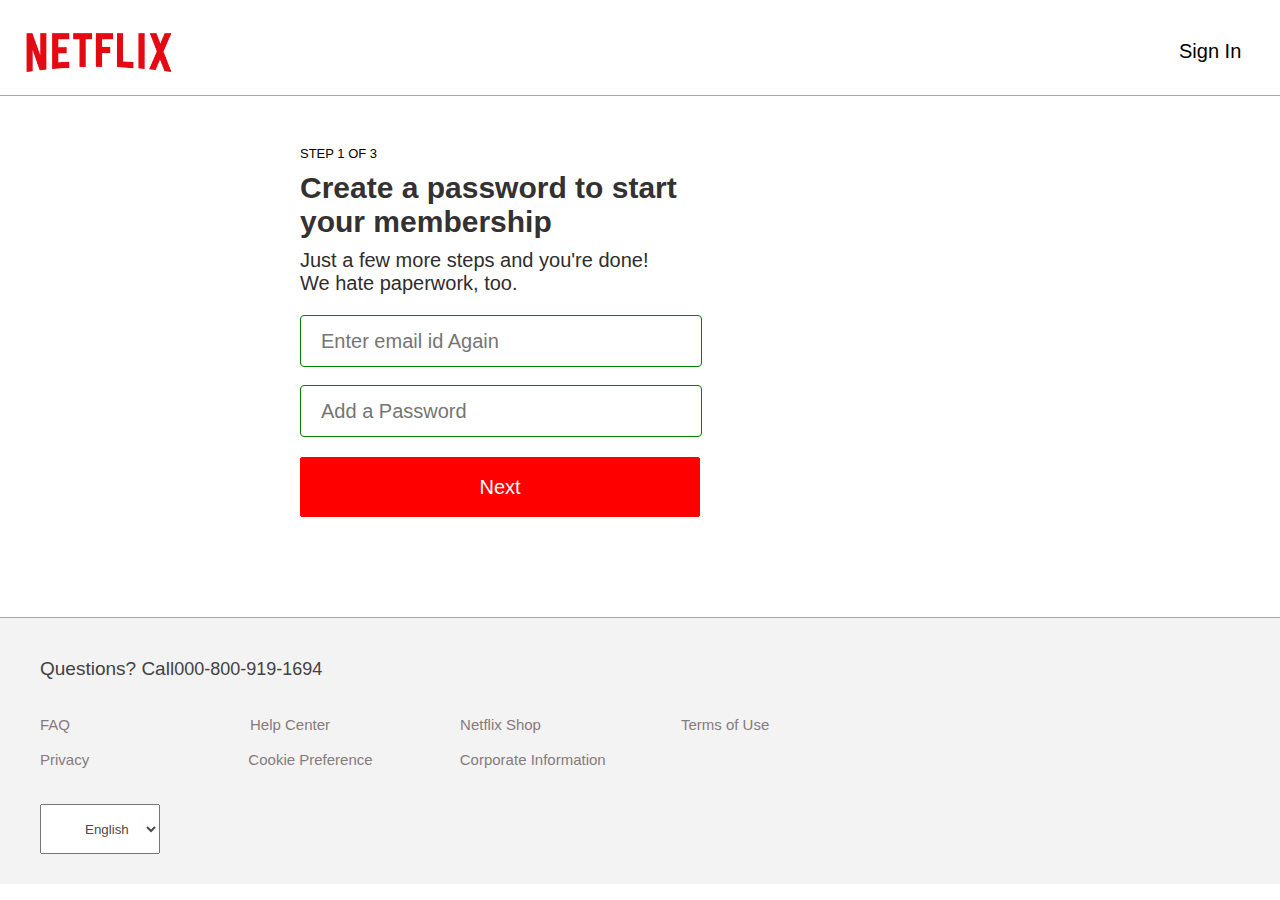
<file: password.html>
<!DOCTYPE html>
<html lang="en">
<head>
    <meta charset="UTF-8">
    <meta http-equiv="X-UA-Compatible" content="IE=edge">
    <meta name="viewport" content="width=device-width, initial-scale=1.0">
    <title>Netflix</title>
    <link rel="stylesheet" href="password.css">
</head>
<body>
    <div class="navbar">
         
        <a href="index.html"><img src="580b57fcd9996e24bc43c529.png" alt="" id="logo"></a>
         <a href="signup.html" id="signin">Sign In</a> 

    </div>
    <div class="body">
        <p id="p1" style="font-size:13px;font-weight:500;margin-left:300px;margin-top:50px;">STEP 1 OF 3</p>
        <p id="p2">Create a password to start your membership</p>
        <p id="p3">Just a few more steps and you're done!
            We hate paperwork, too.</p>
            <form action="">
                <input type="email" id="email" required placeholder="Enter email id Again"><br><br>
                <input type="password" id="password" required placeholder="Add a Password">
                <button id="next" onclick="openSignInPage()">Next</button>
            </form>
            <script>
                function validateForm() {
                   
                  return document.getElementById('email').checkValidity();
                  return document.getElementById('password').checkValidity();
                }
              
                function openSignInPage() {
                  if (validateForm()) {
                    window.open('plans.html');
                  } else {
                     
                    
                  }
                }
              </script>
    
    </div>
    <div class="foot">
        <div class="content">
        <p id="p4">Questions? Call<p id="phone">000-800-919-1694</p> </p><br><br>
        <div class="media">
             <div class="row1">
                <a href="" style="color:rgb(134, 123, 123); margin-left: 0px; ">FAQ</a>
                <a href="" style="color:rgb(134, 123, 123);  margin-left: 180px;">Help Center</a>
                <a href="" style="color:rgb(134, 123, 123);  margin-left: 130px;">Netflix Shop</a>
                <a href="" style="color:rgb(134, 123, 123);  margin-left: 140px;">Terms of Use</a>
             </div><br>
             <div class="row2">
                <a href="" style="color:rgb(134, 123, 123);  margin-left: 0px;">Privacy</a>
                <a href="" style="color:rgb(134, 123, 123);  margin-left: 155px;">Cookie Preference</a>
                <a href="" style="color:rgb(134, 123, 123); margin-left: 83px;">Corporate Information</a>
                 
             </div><br><br>
             <i class="fa-solid fa-globe fa-fade"></i>
             <select name="" id="lang">
<option  >English</option>
<option  >हिंदी</option>

             </select>
              
        </div>
    </div>
    </div>
</body>
</html>
</file>
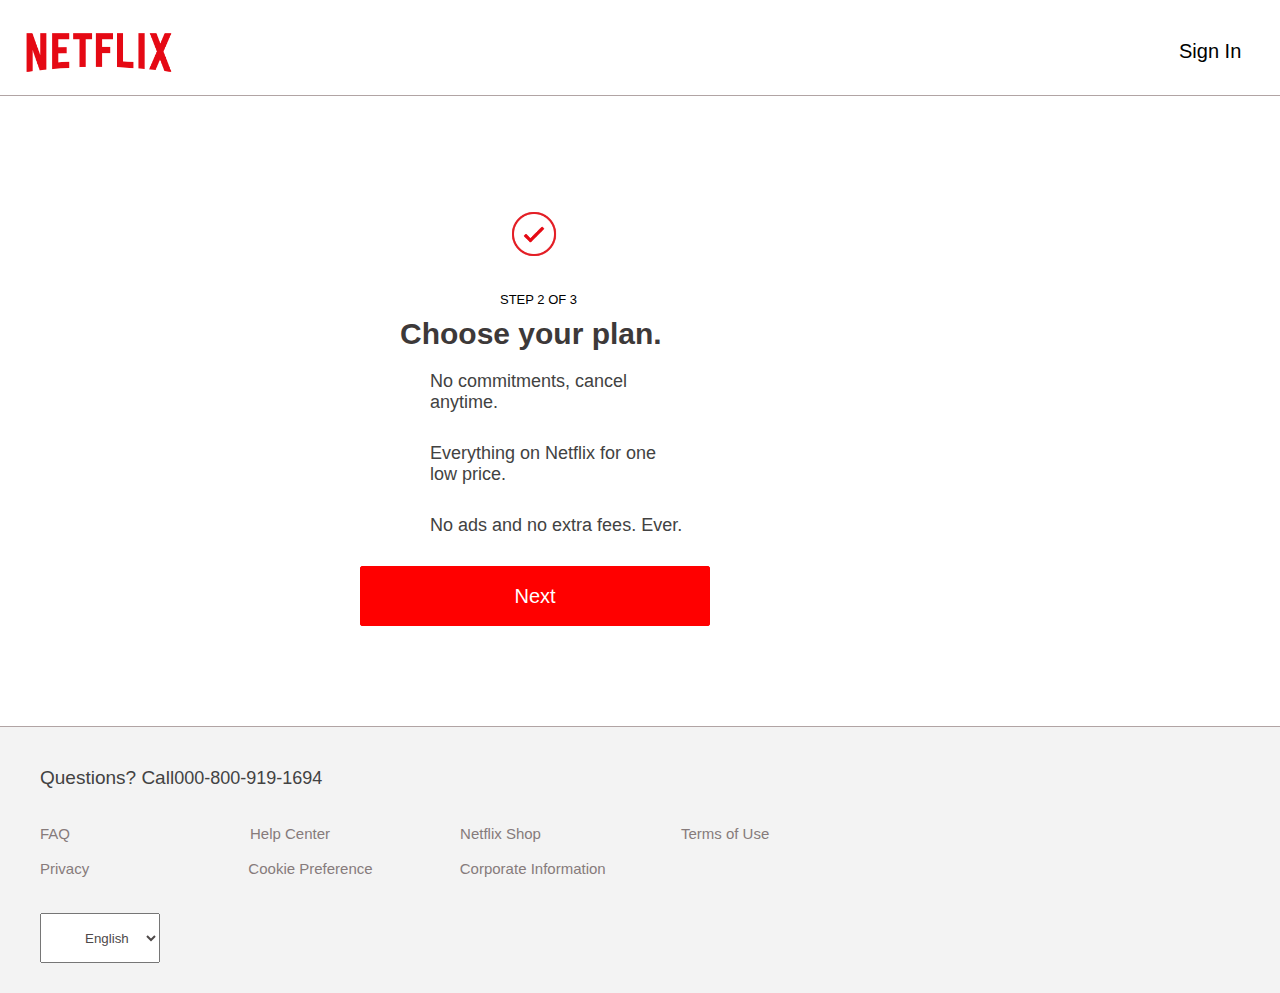
<file: plans.html>
<!DOCTYPE html>
<html lang="en">
<head>
    <meta charset="UTF-8">
    <meta http-equiv="X-UA-Compatible" content="IE=edge">
    <meta name="viewport" content="width=device-width, initial-scale=1.0">
    <title>Netflix</title>
    <link rel="stylesheet" href="plans.css">
    <link rel="stylesheet"   href="https://cdnjs.cloudflare.com/ajax/libs/font-awesome/6.5.1/css/all.min.css" integrity="sha512-DTOQO9RWCH3ppGqcWaEA1BIZOC6xxalwEsw9c2QQeAIftl+Vegovlnee1c9QX4TctnWMn13TZye+giMm8e2LwA==" crossorigin="anonymous" referrerpolicy="no-referrer" />

</head>
<body>
    <div class="navbar">
         
        <a href="index.html"><img src="580b57fcd9996e24bc43c529.png" alt="" id="logo"></a>
         <a href="signup.html" id="signin">Sign In</a> 

    </div>
    <div class="body">
     <img src="tick.PNG" id="tick">
     <p style="font-size:13px;font-weight:500;margin-left:500px;margin-top:20px;">STEP 2 OF 3</p>
    <p id="p1">Choose your plan.</p>
    <i class="fa-solid fa-check fa-beat" style="color: #ff0000;"></i><p id="p2">  No commitments, cancel anytime.</p>
    <i class="fa-solid fa-check fa-beat" style="color: #ff0000;"></i><p id="p3">Everything on Netflix for one low price.</p>
    <i class="fa-solid fa-check fa-beat" style="color: #ff0000;"></i><p id="p5">No ads and no extra fees. Ever.</p>
   <a href="password.html"><button id="next">Next</button></a>
</div>
    <div class="foot">
        <div class="content">
        <p id="p4">Questions? Call<p id="phone">000-800-919-1694</p> </p><br><br>
        <div class="media">
             <div class="row1">
                <a href="" style="color:rgb(134, 123, 123); margin-left: 0px; ">FAQ</a>
                <a href="" style="color:rgb(134, 123, 123);  margin-left: 180px;">Help Center</a>
                <a href="" style="color:rgb(134, 123, 123);  margin-left: 130px;">Netflix Shop</a>
                <a href="" style="color:rgb(134, 123, 123);  margin-left: 140px;">Terms of Use</a>
             </div><br>
             <div class="row2">
                <a href="" style="color:rgb(134, 123, 123);  margin-left: 0px;">Privacy</a>
                <a href="" style="color:rgb(134, 123, 123);  margin-left: 155px;">Cookie Preference</a>
                <a href="" style="color:rgb(134, 123, 123); margin-left: 83px;">Corporate Information</a>
                 
             </div><br><br>
             <i class="fa-solid fa-globe fa-fade"></i>
             <select name="" id="lang">
<option  >English</option>
<option  >हिंदी</option>

             </select>
              
        </div>
    </div>
    </div>
</body>
</html>
</file>
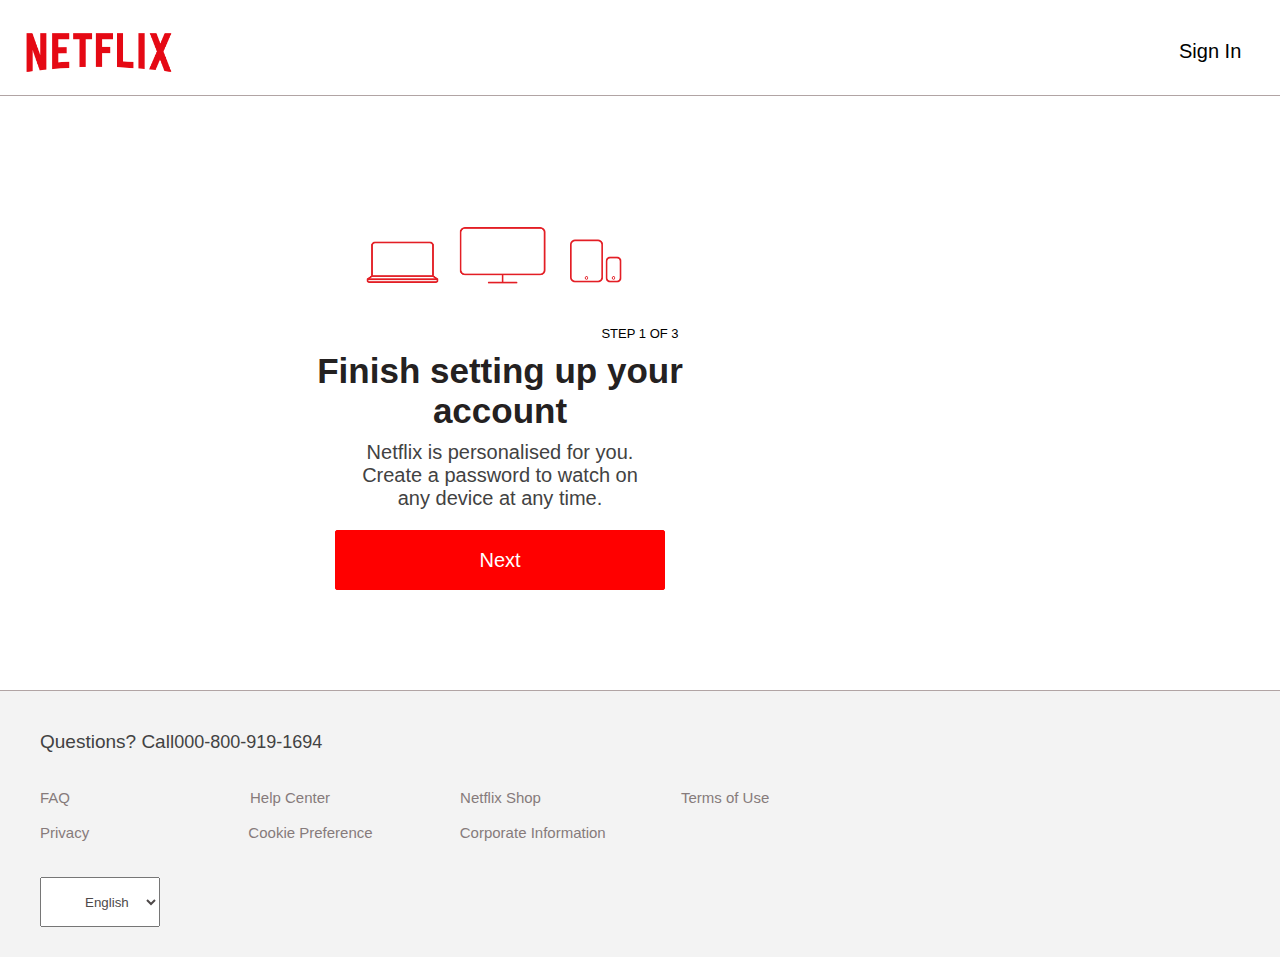
<file: signin.html>
<!DOCTYPE html>
<html lang="en">
<head>
    <meta charset="UTF-8">
    <meta http-equiv="X-UA-Compatible" content="IE=edge">
    <meta name="viewport" content="width=device-width, initial-scale=1.0">
    <title>Netflix</title>
    <link rel="html" href="index.html">
    <link rel="stylesheet"   href="https://cdnjs.cloudflare.com/ajax/libs/font-awesome/6.5.1/css/all.min.css" integrity="sha512-DTOQO9RWCH3ppGqcWaEA1BIZOC6xxalwEsw9c2QQeAIftl+Vegovlnee1c9QX4TctnWMn13TZye+giMm8e2LwA==" crossorigin="anonymous" referrerpolicy="no-referrer" />
    <link rel="stylesheet" href="signin.css">
</head>
<body>
    <div class="navbar">
         
        <a href="index.html"><img src="580b57fcd9996e24bc43c529.png" alt="" id="logo"></a>
         <a href="signup.html" id="signin">Sign In</a> 

    </div>
    <div class="body">
        <img src="computers.PNG" id="cpImage">
        <p style="font-size:13px;font-weight:500;text-align:center;margin-top:20px;">STEP 1 OF 3</p>
        <p id="p2">Finish setting up your account</p>
        <p id="p3">Netflix is personalised for you. Create a password to watch on any device at any time.</p>
        <a href="password.html"><button id="next">Next</button></a>
    
    </div>
    <div class="foot">
        <div class="content">
        <p id="p4">Questions? Call<p id="phone">000-800-919-1694</p> </p><br><br>
        <div class="media">
             <div class="row1">
                <a href="" style="color:rgb(134, 123, 123); margin-left: 0px; ">FAQ</a>
                <a href="" style="color:rgb(134, 123, 123);  margin-left: 180px;">Help Center</a>
                <a href="" style="color:rgb(134, 123, 123);  margin-left: 130px;">Netflix Shop</a>
                <a href="" style="color:rgb(134, 123, 123);  margin-left: 140px;">Terms of Use</a>
             </div><br>
             <div class="row2">
                <a href="" style="color:rgb(134, 123, 123);  margin-left: 0px;">Privacy</a>
                <a href="" style="color:rgb(134, 123, 123);  margin-left: 155px;">Cookie Preference</a>
                <a href="" style="color:rgb(134, 123, 123); margin-left: 83px;">Corporate Information</a>
                 
             </div><br><br>
             <i class="fa-solid fa-globe fa-fade"></i>
             <select name="" id="lang">
<option  >English</option>
<option  >हिंदी</option>

             </select>
              
        </div>
    </div>
    </div>
</body>
</html>
</file>
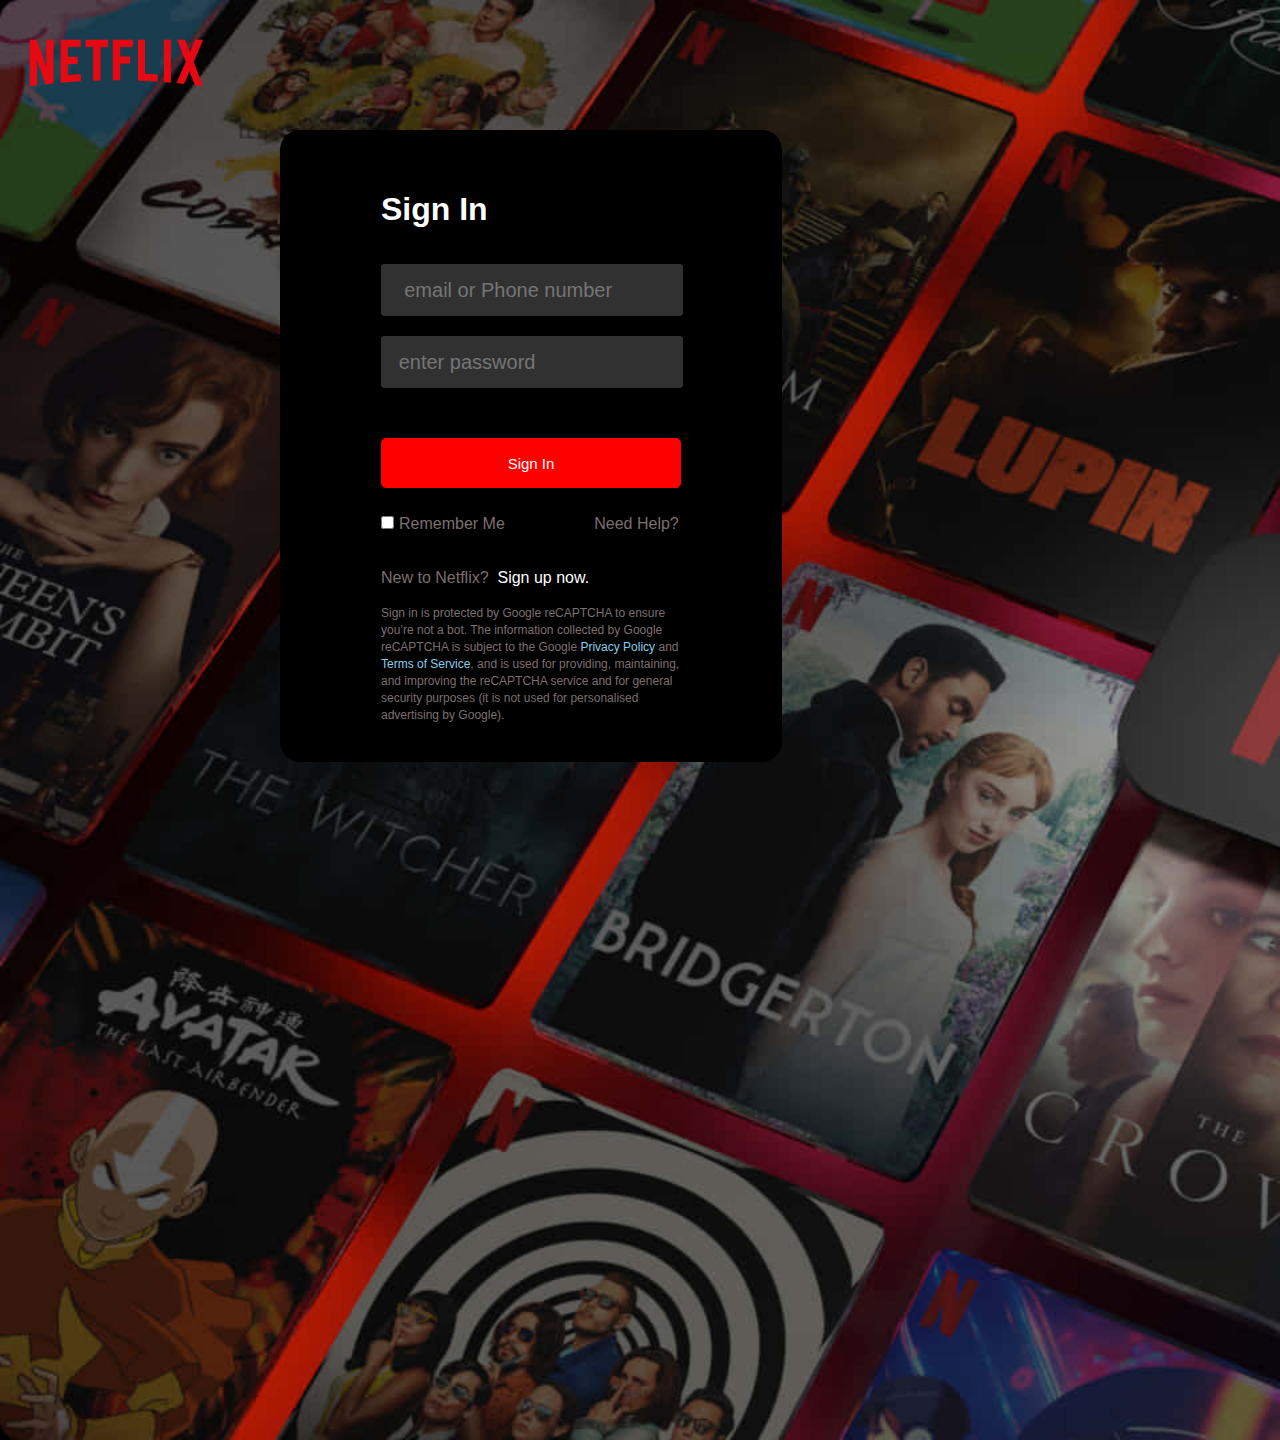
<file: signup.html>
<!DOCTYPE html>
<html lang="en">
<head>
    <meta charset="UTF-8">
    <meta http-equiv="X-UA-Compatible" content="IE=edge">
    <meta name="viewport" content="width=device-width, initial-scale=1.0">
    <link rel="stylesheet" href="signup.css">
    <link rel="shortcut icon" href="logo2.png" type="image/x-icon">
    <title>Netflix</title>
</head>
<body>
    <div class="bg">
        <img src="580b57fcd9996e24bc43c529.png" alt="" id="logo">
         
            <form id="Form">
                <div class="inner">
                    <h1>Sign In</h1><br><br>
                   
                    <input type="email" id="email" placeholder="&nbsp; &nbsp;&nbsp;email or Phone number">
                     
                    <input type="password" id="password" placeholder="&nbsp;&nbsp;&nbsp;enter password">
                    <button id="signin">Sign In</button><br><br>
                    <input type="checkbox" id="checkbox"><span id="checkbox1">Remember Me</span>
                    <a href=""><span id="Help">Need Help?</a></span><br><br><br>
                    <span id="e1">New to Netflix?</span>&nbsp; <a href="index.html" id="e2">Sign up now</a>. <br><br>
                    <p id="inner2" style=" font-size: 12px; color: #7c6f6f;  ">Sign in is protected by Google reCAPTCHA to ensure you’re not a bot. 

                        The information collected by Google reCAPTCHA is subject  to the Google <a href="">Privacy Policy</a> and <a href="">Terms of Service</a>, and is used for providing, maintaining, and improving the reCAPTCHA service and for general security purposes (it is not used for personalised advertising by Google).</p>
                </div>
                
            </form>
         
    </div>
</body>
</html>
</file>
<file: password.css>
*{
    margin:0;
    padding: 0;
    font-family:   Helvetica ;
}
#logo{
    
    height: 100px;
    position: absolute;
    margin-left: 10px;
     top:0px;
}
.navbar{
    background-color: white;
    border-bottom: 0.1px solid rgb(177, 164, 164);
    height: 95px;
    width: 100%;
   
}
a{
    text-decoration: none;
    color: black;
}
a:hover{
    text-decoration: underline;
}
#signin:hover{
    text-decoration: underline;
    color: rgb(61, 57, 57);
    cursor: pointer;
}
#signin{
    font-size: 20px;
    font-weight: 500;
    color: black;
    top: 0px;
    position: absolute;
    right: 30px;
    height: 55px;
    width: 71px;
    padding-top: 40px;
    
}
 
#next{
    width: 400px;
    height: 60px;
    text-align: center;
    font-size: 20px;
    font-weight: 500;
    color: white;
    background-color: red;
    border: 1px solid red;
    border-radius: 2px;
    margin-top: 20px;
    margin-left: 300px;
     margin-bottom: 100px;
     
}
#next:hover{
    cursor: pointer;
    background-color: rgb(238, 36, 36);
}
.body{
     
    border-bottom: 1px solid rgb(177, 164, 164);
}
#p2{
    margin-top: 10px;
    font-size: 30px;
    font-weight: 700;
    width: 400px;
    margin-left: 300px;
    color:rgb(51, 49, 49);
}
#p3{
    margin-top: 10px;
    font-size:20px;
    font-weight: 400;
    color: rgb(48, 45, 45);
    margin-left:300px;
    width:350px;
}
#email{
    width: 380px;
    height: 50px;
    margin-left: 300px;
    margin-top: 20px;
    border: 1px solid green;
    border-radius: 4px;
    font-size: 20px;
    padding-left: 20px;
}
#password{
    width: 380px;
    height: 50px;
    margin-left: 300px;
    margin-top: 30x;
    border: 1px solid green;
    border-radius: 4px;
    font-size: 20px;
    padding-left: 20px;
}
.foot{
    background-color: #f3f3f3;
}
.content{
    padding-top: 40px;
    padding-left: 40px;
}
#p4{
    font-size: 19px;
    color: rgb(66, 66, 66);
    display: inline;
}
#phone{
    font-size: 18px;
    color: rgb(66,66,66);
    display: inline;
}
#phone:hover{
  
    cursor: pointer;
    text-decoration: underline;
}
.row1{
    font-size: 15px;
    color: rgb(134, 123, 123);
    display: flex;
     
}
.row2{
    font-size: 15px;
    color: rgb(134, 123, 123);
}

#lang {
    position: relative;  
    height: 50px;
    width: 120px;
    padding-left: 40px;
    color: rgb(78, 73, 73);
    margin-bottom: 30px;
}

.fa-globe {
    position: absolute;
    left: 60px; 
     top:901px; 
    transform: translateY(-50%);
    z-index: 2;  
}
</file>
<file: plans.css>
*{
    margin:0;
    padding: 0;
    font-family:   Helvetica ;
}
#logo{
    
    height: 100px;
    position: absolute;
    margin-left: 10px;
     top:0px;
}
.navbar{
    background-color: white;
    border-bottom: 0.1px solid rgb(177, 164, 164);
    height: 95px;
    width: 100%;
   
}
a{
    text-decoration: none;
    color: black;
}
a:hover{
    text-decoration: underline;
}
#signin:hover{
    text-decoration: underline;
    color: rgb(61, 57, 57);
    cursor: pointer;
}
#signin{
    font-size: 20px;
    font-weight: 500;
    color: black;
    top: 0px;
    position: absolute;
    right: 30px;
    height: 55px;
    width: 71px;
    padding-top: 40px;
    
}
 
#next{
    width: 350px;
    height: 60px;
    text-align: center;
    font-size: 20px;
    font-weight: 500;
    color: white;
    background-color: red;
    border: 1px solid red;
    border-radius: 2px;
    margin-top: 30px;
    margin-left: 360px;
     margin-bottom: 100px;
     
}
#next:hover{
    cursor: pointer;
    background-color: rgb(238, 36, 36);
}
.body{
     
    border-bottom: 1px solid rgb(177, 164, 164);
}
 #tick{
    margin-left: 500px;
    margin-top:100px;
 }
 #p1{
    font-size: 30px;
margin-top: 10px;
font-weight: 700;
color: rgb(61, 57, 57);
margin-left: 400px;
}
#p2{
    margin-left: 430px;
    margin-top: 20px;
    font-size: 18px;
    color: rgb(66, 66, 66);
    width: 250px;
}
#p3{
   
    font-size: 18px;
    color: rgb(66, 66, 66);
    margin-left: 430px;
    margin-top: 30px;
    width: 250px;
}
#p5{
     
    font-size: 18px;
    color: rgb(66, 66, 66);
    margin-left: 430px;
    margin-top: 30px;
}
.fa-check{
    font-size: 30px;
    margin-left: 380px;
    margin-top: 20px;
    position: absolute;
}
.foot{
    background-color: #f3f3f3;
}
.content{
    padding-top: 40px;
    padding-left: 40px;
}
#p4{
    font-size: 19px;
    color: rgb(66, 66, 66);
    display: inline;
}
#phone{
    font-size: 18px;
    color: rgb(66,66,66);
    display: inline;
}
#phone:hover{
  
    cursor: pointer;
    text-decoration: underline;
}
.row1{
    font-size: 15px;
    color: rgb(134, 123, 123);
    display: flex;
     
}
.row2{
    font-size: 15px;
    color: rgb(134, 123, 123);
}

#lang {
    position: relative;  
    height: 50px;
    width: 120px;
    padding-left: 40px;
    color: rgb(78, 73, 73);
    margin-bottom: 30px;
}

.fa-globe {
    position: absolute;
    left: 60px; 
     top:935px; 
    transform: translateY(-50%);
    z-index: 2;  
}
</file>
<file: signin.css>
*{
    margin:0;
    padding: 0;
    font-family:   Helvetica ;
}
#logo{
    
    height: 100px;
    position: absolute;
    margin-left: 10px;
     top:0px;
}
.navbar{
    background-color: white;
    border-bottom: 0.1px solid rgb(177, 164, 164);
    height: 95px;
    width: 100%;
   
}
a{
    text-decoration: none;
    color: black;
}
a:hover{
    text-decoration: underline;
}
#signin:hover{
    text-decoration: underline;
    color: rgb(61, 57, 57);
    cursor: pointer;
}
#signin{
    font-size: 20px;
    font-weight: 500;
    color: black;
    top: 0px;
    position: absolute;
    right: 30px;
    height: 55px;
    width: 71px;
    padding-top: 40px;
    
}
#cpImage{
    margin-top:100px;
      margin-left: 335px;
}
#p2{
    font-size: 35px;
    font-weight: 700;
    text-align: center;
     width: 400px;
     margin-left: 300px;
     color: rgb(36, 33, 33);
     margin-top: 10px;
}
#p3{
font-size: 20px;
font-weight: 500;
color: rgb(66, 66, 66);
width: 300px;
text-align: center;
margin-top: 10px;
margin-left: 350px;
}
#next{
    width: 330px;
    height: 60px;
    text-align: center;
    font-size: 20px;
    font-weight: 500;
    color: white;
    background-color: red;
    border: 1px solid red;
    border-radius: 2px;
    margin-top: 20px;
    margin-left: 335px;
     margin-bottom: 100px;
     
}
#next:hover{
    cursor: pointer;
    background-color: rgb(238, 36, 36);
}
.body{
     
    border-bottom: 1px solid rgb(177, 164, 164);
}
.foot{
    background-color: #f3f3f3;
}
.content{
    padding-top: 40px;
    padding-left: 40px;
}
#p4{
    font-size: 19px;
    color: rgb(66, 66, 66);
    display: inline;
}
#phone{
    font-size: 18px;
    color: rgb(66,66,66);
    display: inline;
}
#phone:hover{
  
    cursor: pointer;
    text-decoration: underline;
}
.row1{
    font-size: 15px;
    color: rgb(134, 123, 123);
    display: flex;
     
}
.row2{
    font-size: 15px;
    color: rgb(134, 123, 123);
}

#lang {
    position: relative;  
    height: 50px;
    width: 120px;
    padding-left: 40px;
    color: rgb(78, 73, 73);
    margin-bottom: 30px;
}

.fa-globe {
    position: absolute;
    left: 60px; 
     top:900px; 
    transform: translateY(-50%);
    z-index: 2;  
}
</file>
<file: signup.css>
*{
    font-family:   Helvetica;
    margin: 0;
    padding: 0;
}
.bg{
    
    
    width:  100%;
    height: 160vh;
   background-image: url('bg4.jpg');
   background-size: cover;
    background-repeat: no-repeat;
    position: absolute;
    top: 0px;
    
     
}
#logo{
    
    height: 120px;
    position: absolute;
    margin-left: 10px;
     top: 0px;
}
form{
    color:white;
    height: 630px;
    width: 500px;
    background-color: black;
    margin-top: 130px;
    margin-left: 280px;
    border: 1px solid black;
    border-radius: 20px;
}
 .inner{
    margin-top: 60px;
    margin-left: 100px;
 }
 #email{
    background-color: rgb(49, 49, 49);
    width: 300px;
    height: 50px;
    border: 1px solid rgb(49, 49, 49);
    border-radius: 3px;
     font-size: 20px;
     font-weight: 500;
     color: white;
margin-top: 0px;
margin-bottom: 20px;
 }
 #password{
    background-color: rgb(49, 49, 49);
    width: 300px;
    height: 50px;
    border: 1px solid rgb(49, 49, 49);
    border-radius: 3px;
     font-size: 20px;
     font-weight: 500;
     color: white;
margin-top: 0px;
 }
 #signin{
    margin-top: 50px;
    width: 300px;
    height: 50px;
    background-color: red;
    color: #fff;
    border: 1px solid red;
    border-radius: 5px;
    font-size: 15px;
    font-weight: 500;
    cursor: pointer;
 }
 #checkbox{
    margin-top: 10px;
    margin-right: 5px;
    color: #7c6f6f;
 }
 #checkbox1{
   color: #7c6f6f;
 }
 a{
    text-decoration: none;
    color: skyblue;
   
 }
 a:hover{
    text-decoration: underline;
    color: skyblue;
 }
 #Help{
display: inline;
 margin-left: 85px;
 color: #7c6f6f;
 }
 #e1{
   color: #7c6f6f;
 }
 #e2{
   color: #fff;
 }
 #Privacy{
   width: 400px;
 }
 #inner2{
   line-height: 17px;
   width: 300px;
 }
</file>
